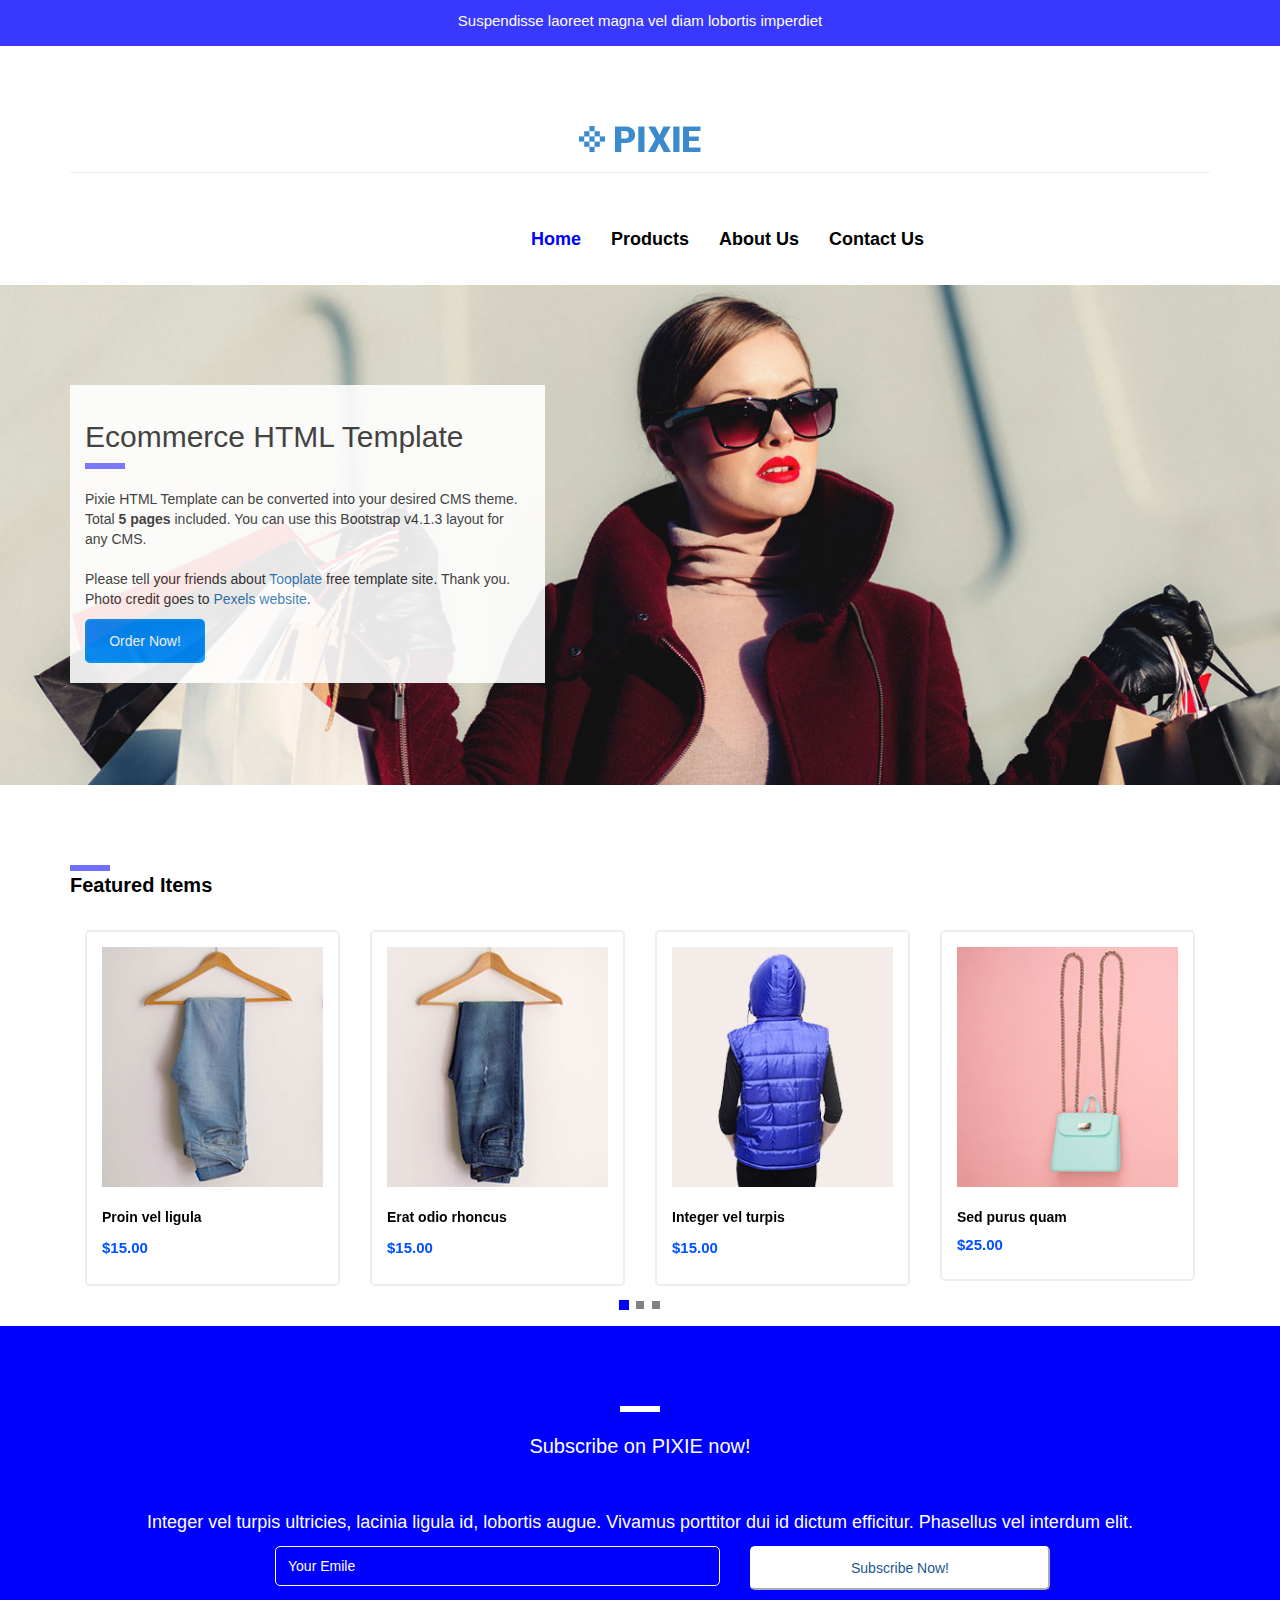
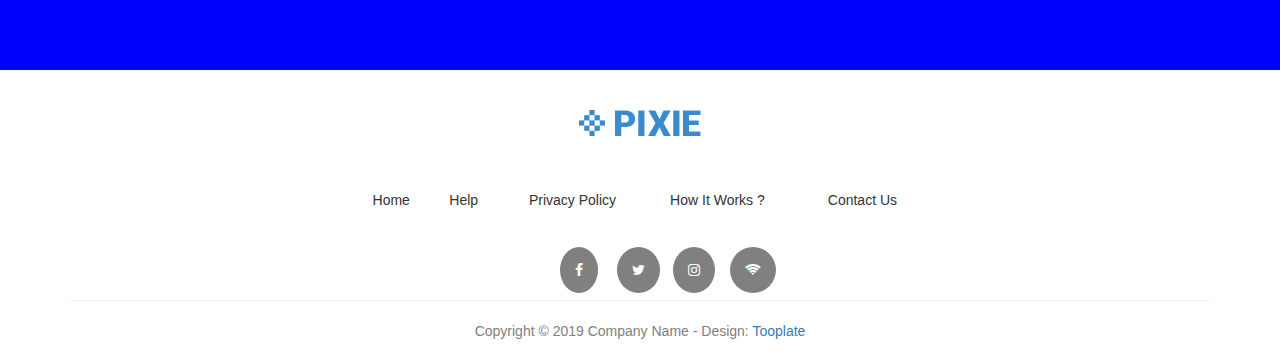
<file: index.html>
<!DOCTYPE html>
<html lang="en">
<head>
    <meta charset="UTF-8">
    <meta http-equiv="X-UA-Compatible" content="IE=edge">
    <meta name="viewport" content="width=device-width, initial-scale=1.0">
    <title>index</title>
    <link rel="stylesheet" href="css/style.css">
    <link rel="stylesheet" href="css/media.css">
     <link rel="stylesheet" href="css/bootstrap.min.css">
     <link rel="stylesheet" href="css/bootstrap.css">
 
    <link   rel="stylesheet" href="fontawesome/fonts/font-awesome.css">
</head>
<body>
 
    <div class="row">
     <div class="col-xs-12">
        <div class="laro text-center">
            <p class="sus">Suspendisse laoreet magna vel diam lobortis imperdiet</p>
           
        </div>
     </div>
   </div><br><br><br><br>
     <div class="container text-center">
        <div class="row">
            <div class="col-xs-12 hidden-xs">
                <img src="images/header-logo.png">
                <hr>
            </div>
           
        </div>
    </div><br>
    
     
     <nav class="navbar  " role="navigation" >
     <div class="text-center" >
        <div class="navbar-header">
             

            <button type="button" class="navbar-toggle" data-target="#ta" data-toggle="collapse">
                <span class="icon-bar">__</span>
                <span class="icon-bar">__</span>
                <span class="icon-bar">__</span>
            </button>
            <a href="#" class="span2 hidden-sm hidden-md hidden-lg" > <img class="img-responsive log" src="images/header-logo.png" alt=""> </a>
        </div>
        <div class="collapse navbar-collapse"  id="ta" >
            <ul class="nav navbar-nav" >
                
                <li class="nav-item ">
                    <a class="nav-link active" href="index.html">Home
                      <span class="sr-only">(current)</span>
                    </a>
                  </li>
                  <li class="nav-item">
                    <a class="nav-link" href="products.html">Products</a>
                  </li>
                  <li class="nav-item">
                    <a class="nav-link" href="about.html">About Us</a>
                  </li>
                  <li class="nav-item">
                    <a class="nav-link" href="contact.html">Contact Us</a>
                  </li>
            </ul>
        </div>
        </div>
     </nav>



     <div class="row">
         <div class="col-xs-12">
             
             <div class="pop">
                <div class="container">
                 <div class="ecom col-xs-12 col-md-5">
                    <h2>Ecommerce HTML Template</h2>
                    <div class="line-dec"></div><br>
                    <p>Pixie HTML Template can be converted into your desired CMS theme. Total <strong>5 pages</strong> included. You can use this Bootstrap v4.1.3 layout for any CMS. 
                    <br><br>Please tell your friends about <a class="toop" rel="nofollow" href="https://www.facebook.com/tooplate/">Tooplate</a> free template site. Thank you. Photo credit goes to <a class="toop" rel="nofollow" href="https://www.pexels.com">Pexels website</a>.</p>
                    <div class="main-button">
                      <a href="#">Order Now!</a>
                    </div>
                 </div>
             </div>
            </div>
         </div>
     </div><br><br><br><br>

    <div class="container">
     <div class="row">
         <div class="col-xs-12">
             <div class="line-dec"></div>
             <p class="feat">Featured Items</p>
         </div>
      </div>
     </div> <br>
     <div class="container">
     <div class="carousel slide" id="tarek" data-ride="carousel">
            
                    <ol  class="carousel-indicators">
                        <li class="active" data-target="#tarek" data-slide-to="0"></li>
                        <li  data-target="#tarek" data-slide-to="1"></li>
                        <li  data-target="#tarek" data-slide-to="2"></li>
                    </ol>
                 
            
             <div class="carousel-inner">
                 <div class="item active">
                    <div class="col-xs-6 col-md-3">
                        <div class="jens">
                            <img src="images/item-01.jpg" class="img-responsive"><br>
                            <p class="sed">Proin vel ligula</p>
                            <p class="dolar">$15.00</p>
                        </div>
                       
                    </div>
                    <div class="col-xs-6 col-md-3">
                        <div class="jens">
                            <img src="images/item-02.jpg" class="img-responsive"><br>
                            <p class="sed">Erat odio rhoncus</p>
                            <p class="dolar">$15.00</p>
                        </div>
                       
                    </div>
               
                    <div class="col-xs-6 col-md-3 ">
                        <div class="jens">
                            <img src="images/item-03.jpg" class="img-responsive"><br>
                            <p class="sed">Integer vel turpis</p>
                            <p class="dolar">$15.00</p>
                        </div>
                       
                    </div>
                    <div class="col-xs-6 col-md-3">
                        <div class="jens">
                            <img src="images/item-04.jpg" class="img-responsive"><br>
                            <p class="sed">Sed purus quam</p>
                            <h6 class="dolar">$25.00</h6>
                        </div>
                       
                    </div>
             </div>

             <div class="item">
                <div class="col-xs-6 col-md-3">
                    <div class="jens">
                        <img src="images/item-05.jpg" class="img-responsive"><br>
                        <p class="sed">Proin vel ligula</p>
                        <p class="dolar">$15.00</p>
                    </div>
                   
                </div>
                <div class="col-xs-6 col-md-3">
                    <div class="jens">
                        <img src="images/item-06.jpg" class="img-responsive"><br>
                        <p class="sed">Erat odio rhoncus</p>
                        <p class="dolar">$15.00</p>
                    </div>
                   
                </div>
           
                <div class="col-xs-6 col-md-3">
                    <div class="jens">
                        <img src="images/item-04.jpg" class="img-responsive"><br>
                        <p class="sed">Integer vel turpis</p>
                        <p class="dolar">$15.00</p>
                    </div>
                   
                </div>
                <div class="col-xs-6  col-md-3">
                    <div class="jens">
                        <img src="images/item-05.jpg" class="img-responsive"><br>
                        <p class="sed">Sed purus quam</p>
                        <p class="dolar">$25.00</p>
                    </div>
                   
                </div>
         </div>

         <div class="item">
            <div class="col-xs-6 col-md-3">
                <div class="jens">
                    <img src="images/item-06.jpg" class="img-responsive"><br>
                    <p class="sed">Proin vel ligula</p>
                    <p class="dolar">$15.00</p>
                </div>
               
            </div>
            <div class="col-xs-6 col-md-3">
                <div class="jens">
                    <img src="images/item-01.jpg" class="img-responsive"><br>
                    <p class="sed">Erat odio rhoncus</p>
                    <p class="dolar">$15.00</p>
                </div>
               
            </div>
       
            <div class="col-xs-6  col-md-3">
                <div class="jens">
                    <img src="images/item-02.jpg" class="img-responsive"><br>
                    <p class="sed">Integer vel turpis</p>
                    <p class="dolar">$15.00</p>
                </div>
               
            </div>
            <div class="col-xs-6 col-md-3">
                <div class="jens">
                    <img src="images/item-03.jpg" class="img-responsive"><br>
                    <p class="sed">Sed purus quam</p>
                    <p class="dolar">$25.00</p>
                </div>
               
            </div>
     </div>
          </div>
              </div>
              </div><br><br>





              
              <div class="row blou text-center ">
                  <div class="col-xs-12">
                      <div class="container text-center">
                     <div class="line-dec1"></div><br>
                     <p class="sups" >Subscribe on PIXIE now!</p>                       
                    </div> <br><br>
                     
                  </div>
                  <div class="col-xs-12">
                        <p class="sups1">Integer vel turpis ultricies, lacinia ligula id, lobortis augue. Vivamus porttitor dui id dictum efficitur. Phasellus vel interdum elit.</p>
                    </p>
                  </div>
                  <div class="container text-center ">
                  <div class="col-xs-12 col-md-5 col-sm-6  col-lg-offset-2">
                      <input class="form-control inp1" type="text" placeholder="Your Emile">
                  </div>
                  <div class="col-xs-12 col-sm-1 col-md-3 ">
                    <button type="submit" id="form-submit" class="button">Subscribe Now!</button>
                </div>
            </div>
           
              </div><br><br>





              
              <div class="container text-center">
                <div class="col-xs-12">
                    <img src="images/header-logo.png">
               </div><br><br><br><br>
                
                <div class="row text-center col-lg-offset-3 col-md-offset-2">
                    <div class="col-xs-2 col-md-1">
                        <span class="">Home</span>
                    </div>
                    <div class="col-xs-2 col-md-1">
                        <span class="">Help</span>
                    </div>
                    <div class="col-xs-3 col-md-2">
                        <span class="">Privacy Policy</span>
                    </div>
                    <div class="col-xs-3 col-md-2">
                        <span class="">How It Works ?</span>
                    </div>
                    <div class="col-xs-2 col-md-2">
                        <span class="">Contact Us</span>
                    </div>
                </div>
                <div class="row divspan text-center col-lg-offset-5 col-xs-offset-2 col-md-offset-5">
                    <div class="col-xs-2 col-md-1">
                        <span class=""><i class="fa fa-facebook"></i></span>
                    </div>
                    <div class="col-xs-2 col-md-1">
                        <span class=""><i class="fa fa-twitter"></i></span>
                    </div>
                    <div class="col-xs-2 col-md-1">
                        <span class=""><i class="fa fa-instagram"></i></span>
                    </div>
                    <div class="col-xs-2 col-md-1">
                        <span class=""><i class="fa fa-wifi"></i></span>
                    </div>
                    
                </div>
                <div class="row">
                    <div class="col-xs-12">
                             <hr>
                           <span class="comp">Copyright &copy; 2019 Company Name 
                   
                               - Design: <a class="cred" rel="nofollow" href="https://www.facebook.com/tooplate">Tooplate</a></span>
                     </div>
                </div><br>
            </div>
           
        
                
   
     

    





    <script src="js/jquery.js"></script>
    <script src="js/bootstrap.min.js"></script>
    <script src="js/script.js"></script>
</body>
</html>
</file>
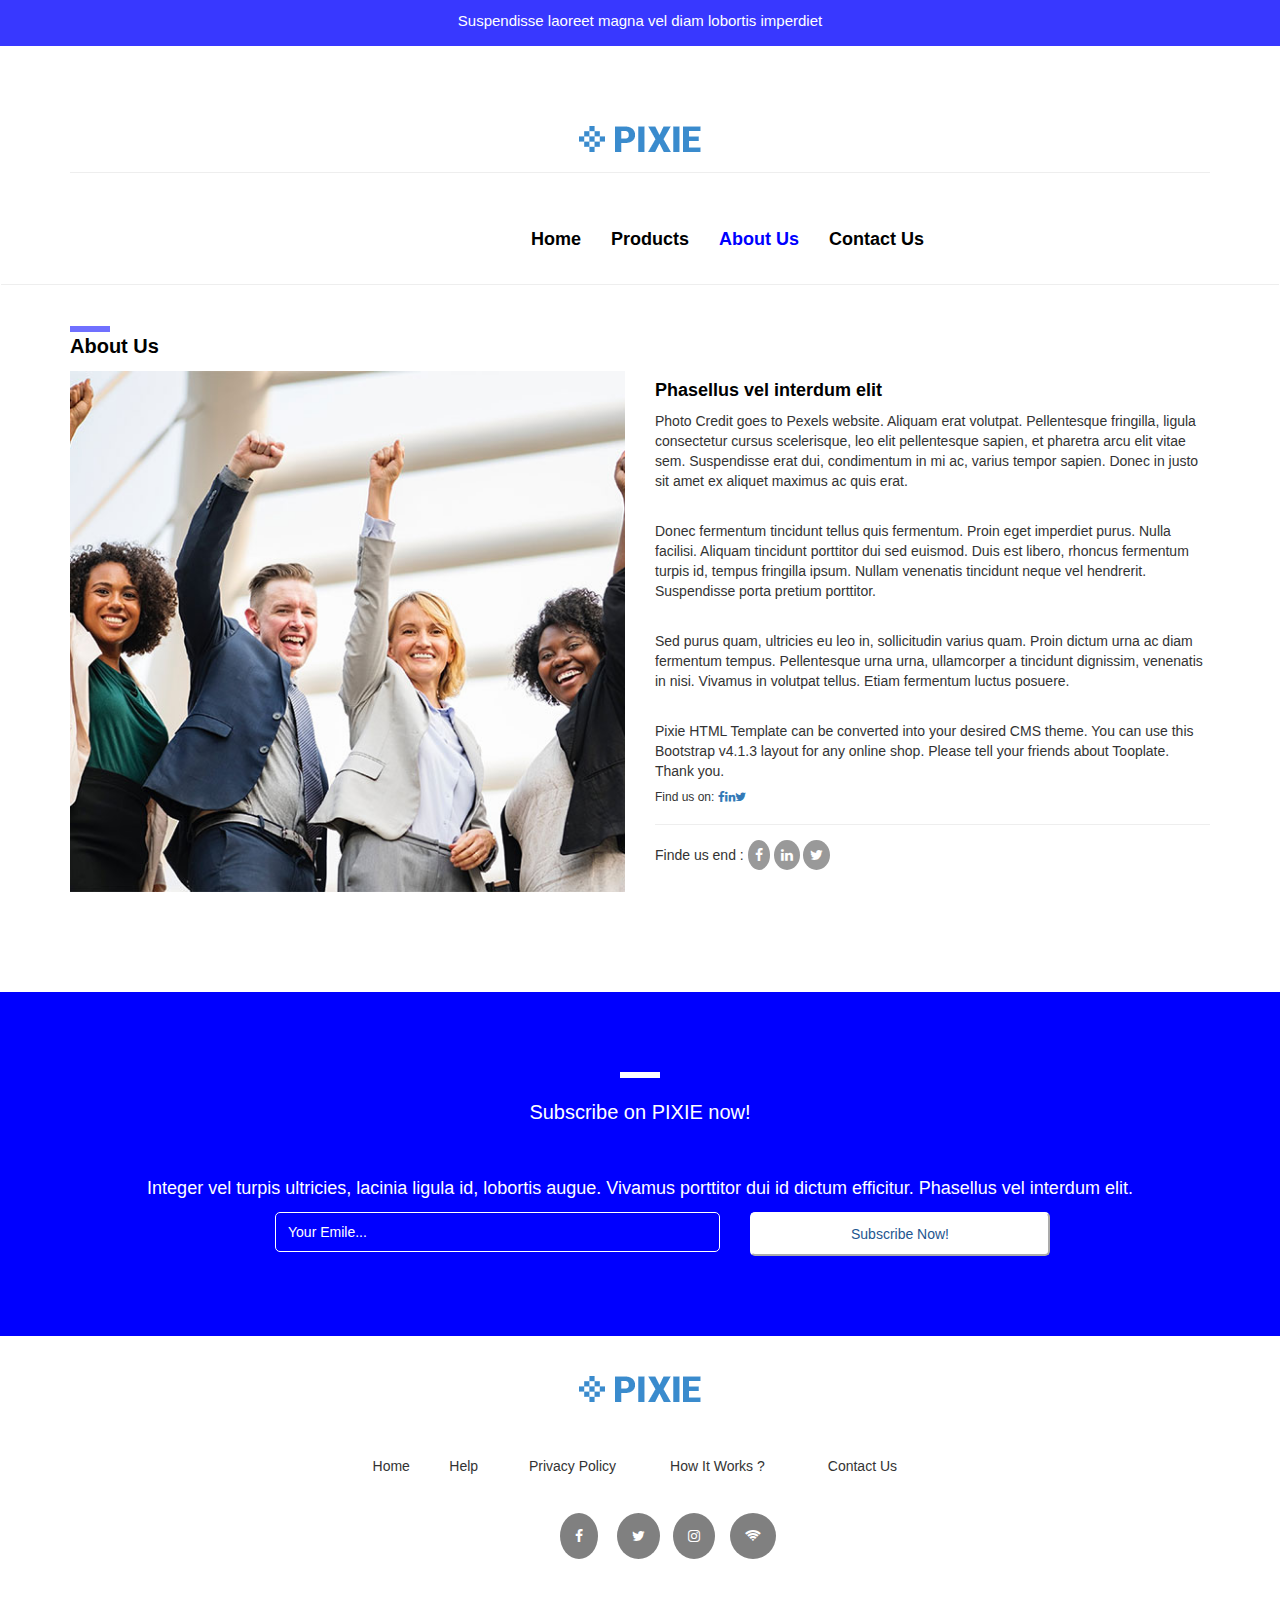
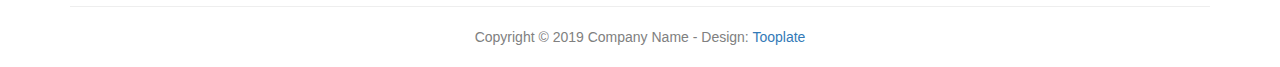
<file: About.html>
<!DOCTYPE html>
<html lang="en">
<head>
    <meta charset="UTF-8">
    <meta http-equiv="X-UA-Compatible" content="IE=edge">
    <meta name="viewport" content="width=device-width, initial-scale=1.0">
    <title>about</title>
    <link rel="stylesheet" href="css/style.css">
    <link rel="stylesheet" href="css/media.css">
     <link rel="stylesheet" href="css/bootstrap.min.css">
     <link rel="stylesheet" href="css/bootstrap.css">
     <link   rel="stylesheet" href="fontawesome/fonts/font-awesome.css">
</head>
<body>
   
    <div class="row">
     <div class="col-xs-12">
        <div class="laro text-center">
            <p class="sus">Suspendisse laoreet magna vel diam lobortis imperdiet</p>
        </div>
     </div>
   </div><br><br><br><br>
     <div class="container text-center">
        <div class="row">
            <div class="col-xs-12 hidden-xs">
                <img src="images/header-logo.png">
                <hr>
            </div>
           
        </div>
    </div><br>
    
     
     <nav class="navbar  " role="navigation" >
     <div class="text-center" >
        <div class="navbar-header">
             

            <button type="button" class="navbar-toggle" data-target="#ta" data-toggle="collapse">
                <span class="icon-bar">__</span>
                <span class="icon-bar">__</span>
                <span class="icon-bar">__</span>
            </button>
            <a href="#" class="span2 hidden-sm hidden-md hidden-lg" > <img class="img-responsive log" src="images/header-logo.png" alt=""> </a>
        </div>
        <div class="collapse navbar-collapse"  id="ta" >
            <ul class="nav navbar-nav" >
                
                <li class="nav-item ">
                    <a class="nav-link " href="index.html">Home
                      <span class="sr-only">(current)</span>
                    </a>
                  </li>
                  <li class="nav-item">
                    <a class="nav-link " href="products.html">Products</a>
                  </li>
                  <li class="nav-item">
                    <a class="nav-link active" href="About.html">About Us</a>
                  </li>
                  <li class="nav-item">
                    <a class="nav-link" href="contact.html">Contact Us</a>
                  </li>
            </ul>           
        </div>
        <hr>            
        </div>
     </nav>

     
         <div class="container">
             <div class="row">
                 <div class="col-xs-12">
                    <div class="line-dec"></div>
                    <p class="feat">About Us</p>
                </div>
                <div class="col-xs-12 col-md-6">
                    <img src="images/about-us.jpg" class="img img-responsive">
                </div>
                <div class="col-xs-12 col-md-6">
                    <h4 class="pha">Phasellus vel interdum elit</h4>
                    <p><span class="cred" >Photo Credit</span> goes to Pexels website. Aliquam erat volutpat. Pellentesque fringilla, ligula consectetur cursus scelerisque, leo elit pellentesque sapien, et pharetra arcu elit vitae sem. Suspendisse erat dui, condimentum in mi ac, varius tempor sapien. Donec in justo sit amet ex aliquet maximus ac quis erat.</p> 
                    <br>
                    <p>Donec fermentum tincidunt tellus quis fermentum. Proin eget imperdiet purus. Nulla facilisi. Aliquam tincidunt porttitor dui sed euismod. Duis est libero, rhoncus fermentum turpis id, tempus fringilla ipsum. Nullam venenatis tincidunt neque vel hendrerit. Suspendisse porta pretium porttitor.</p>
                    <br>
                    <p>Sed purus quam, ultricies eu leo in, sollicitudin varius quam. Proin dictum urna ac diam fermentum tempus. Pellentesque urna urna, ullamcorper a tincidunt dignissim, venenatis in nisi. Vivamus in volutpat tellus. Etiam fermentum luctus posuere.</p>
                    <br>
                    <p><span class="cred" >Pixie HTML Template</span> can be converted into your desired CMS theme. You can use this Bootstrap v4.1.3 layout for any online shop. Please tell your friends about <span class="cred">Tooplate</span>. Thank you.</p>
                    <div class="share">
                      <h6>Find us on: <span><a href="#"><i class="fa fa-facebook"></i></a><a href="#"><i class="fa fa-linkedin"></i></a><a href="#"><i class="fa fa-twitter"></i></a></span></h6>
                    </div>
                    <hr/>
                    <span class="">Finde us end :</span>
                    <span class="bbb"><i class="fa fa-facebook"></i></span>
                    <span class="bbb"><i class="fa fa-linkedin"></i></span>
                    <span class="bbb"><i class="fa fa-twitter"></i></span>
                </div>
                 </div>
             </div><br><br><br><br><br>
        













                <div class="row blou text-center ">
                    <div class="col-xs-12">
                        <div class="container text-center">
                       <div class="line-dec1"></div><br>
                       <p class="sups" >Subscribe on PIXIE now!</p>                       
                      </div> <br><br>
                       
                    </div>
                    <div class="col-xs-12">
                          <p class="sups1">Integer vel turpis ultricies, lacinia ligula id, lobortis augue. Vivamus porttitor dui id dictum efficitur. Phasellus vel interdum elit.</p>
                      </p>
                    </div>
                    <div class="container text-center ">
                    <div class="col-xs-12 col-md-5 col-sm-6  col-lg-offset-2">
                        <input class="form-control inp1" type="text" placeholder="Your Emile...">
                    </div>
                    <div class="col-xs-12 col-sm-1 col-md-3 ">
                      <button type="submit" id="form-submit" class="button">Subscribe Now!</button>
                  </div>
              </div>
             
                </div><br><br>
                <div class="container text-center">
                  <div class="col-xs-12">
                      <img src="images/header-logo.png">
                 </div><br><br><br><br>
                  
                  <div class="row text-center col-lg-offset-3 col-md-offset-2">
                      <div class="col-xs-2 col-md-1">
                          <span class="">Home</span>
                      </div>
                      <div class="col-xs-2 col-md-1">
                          <span class="">Help</span>
                      </div>
                      <div class="col-xs-3 col-md-2">
                          <span class="">Privacy Policy</span>
                      </div>
                      <div class="col-xs-3 col-md-2">
                          <span class="">How It Works ?</span>
                      </div>
                      <div class="col-xs-2 col-md-2">
                          <span class="">Contact Us</span>
                      </div>
                  </div>
                  <div class="row divspan text-center col-lg-offset-5 col-xs-offset-2 col-md-offset-5">
                      <div class="col-xs-2 col-md-1">
                          <span class=""><i class="fa fa-facebook"></i></span>
                      </div>
                      <div class="col-xs-2 col-md-1">
                          <span class=""><i class="fa fa-twitter"></i></span>
                      </div>
                      <div class="col-xs-2 col-md-1">
                          <span class=""><i class="fa fa-instagram"></i></span>
                      </div>
                      <div class="col-xs-2 col-md-1">
                          <span class=""><i class="fa fa-wifi"></i></span>
                      </div>
                      
                  </div><br><br>
             <div class="row">
                 <div class="col-xs-12">
                          <hr>
                        <span class="comp">Copyright &copy; 2019 Company Name 
                
                            - Design: <a class="cred" rel="nofollow" href="https://www.facebook.com/tooplate">Tooplate</a></span>
                  </div>
             </div><br>
         </div>
           
    <script src="js/jquery.js"></script>
    <script src="js/bootstrap.min.js"></script>
    <script src="js/script.js"></script>
</body>
</html>
</file>
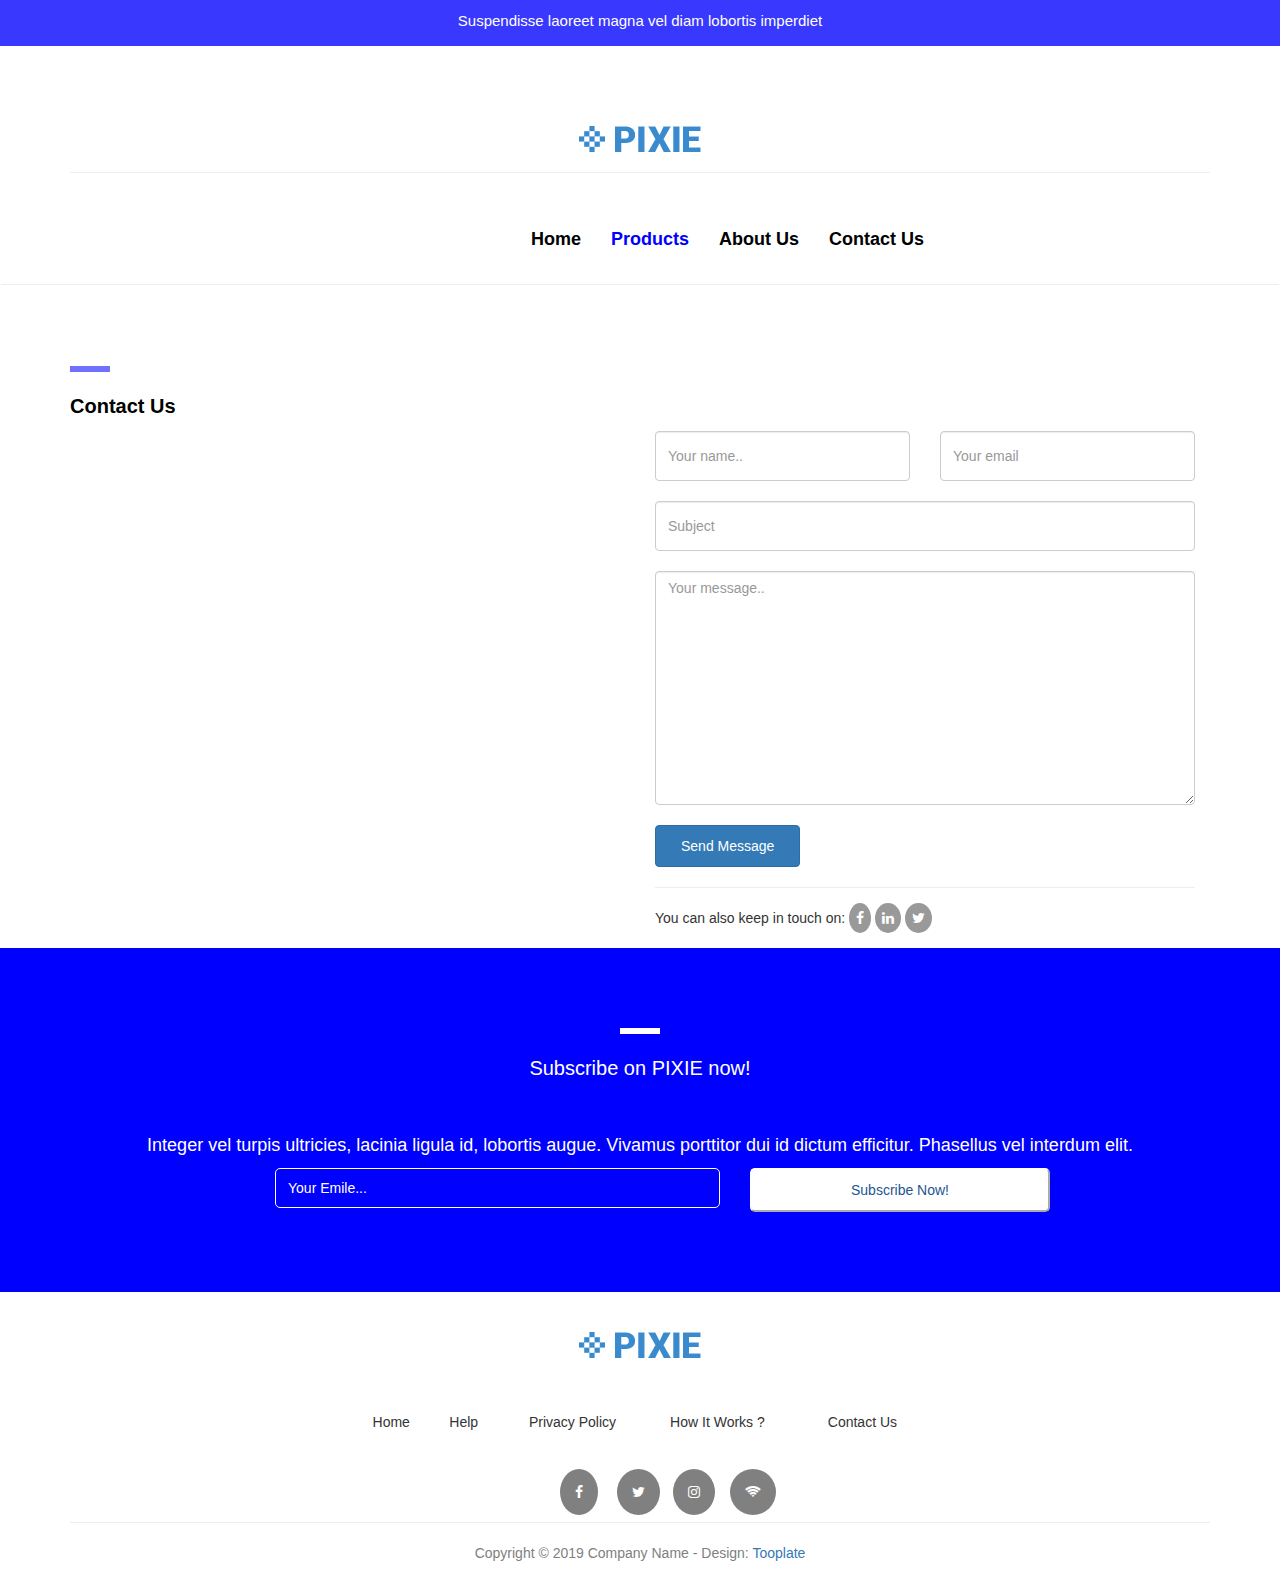
<file: contact.html>
<!DOCTYPE html>
<html lang="en">
<head> 
    <meta charset="UTF-8">
    <meta http-equiv="X-UA-Compatible" content="IE=edge">
    <meta name="viewport" content="width=device-width, initial-scale=1.0">
    <title>Contact</title>
    <link rel="stylesheet" href="css/style.css">
    <link rel="stylesheet" href="css/media.css">
     <link rel="stylesheet" href="css/bootstrap.min.css">
     <link rel="stylesheet" href="css/bootstrap.css">
  
     <link   rel="stylesheet" href="fontawesome/fonts/font-awesome.css">
     <style>
       
     </style>
</head>
<body>
   
    <div class="row">
        
           
      
     <div class="col-xs-12">
        <div class="laro text-center">
            <p class="sus">Suspendisse laoreet magna vel diam lobortis imperdiet</p>
        </div>
     </div>
   </div><br><br><br><br>
     <div class="container text-center">
        <div class="row">
            <div class="col-xs-12 hidden-xs">
                <img src="images/header-logo.png">
                <hr>
            </div>
           
        </div>
    </div><br>
    
     
     <nav class="navbar  " role="navigation" >
     <div class="text-center" >
        <div class="navbar-header">
             

            <button type="button" class="navbar-toggle" data-target="#ta" data-toggle="collapse">
                <span class="icon-bar">__</span>
                <span class="icon-bar">__</span>
                <span class="icon-bar">__</span>
            </button>
            <a href="#" class="span2 hidden-sm hidden-md hidden-lg" > <img class="img-responsive log" src="images/header-logo.png" alt=""> </a>
        </div>
        <div class="collapse navbar-collapse"  id="ta" >
            <ul class="nav navbar-nav" >
                
                <li class="nav-item ">
                    <a class="nav-link " href="index.html">Home
                      <span class="sr-only">(current)</span>
                    </a>
                  </li>
                  <li class="nav-item">
                    <a class="nav-link active" href="products.html">Products</a>
                  </li>
                  <li class="nav-item">
                    <a class="nav-link" href="About.html">About Us</a>
                  </li>
                  <li class="nav-item">
                    <a class="nav-link" href="contact.html">Contact Us</a>
                  </li>
            </ul>           
        </div>
        <hr>            
        </div>
     </nav><br><br>
    
    

    <div class="container">
     <div class="row">
         <div class="col-xs-12  ">
             <div class="line-dec"></div><br>
             <p class="feat">Contact Us</p>
         </div>
        
    </div>
    <div class=" col-md-6">
      <div id="">
       <iframe src="https://www.google.com/maps/embed?pb=!1m18!1m12!1m3!1d1197183.8373802372!2d-1.9415093691103689!3d6.781986417238027!2m3!1f0!2f0!3f0!3m2!1i1024!2i768!4f13.1!3m3!1m2!1s0xfdb96f349e85efd%3A0xb8d1e0b88af1f0f5!2sKumasi+Central+Market!5e0!3m2!1sen!2sth!4v1532967884907" width="100%" height="300px" frameborder="0" style="border:0" allowfullscreen></iframe>
    </div>
    </div>
    <div class="col-md-6">
        <form class="" method="post">
  <div class="row rinp">
        <div class="col-md-6">
            <input type="text" class="form-control" placeholder="Your name.." required="">
        </div>
        <div class="col-md-6 EM">
            <input type="text" class="form-control " placeholder="Your email" required="">
        </div>
        <div class="col-md-12 text3">
            <input type="text" class="form-control" placeholder="Subject" required="">
        </div>
        <div class="col-md-12 text3">
            <textarea type="text"  rows="11" class="form-control" placeholder="Your message.." required=""></textarea>
        </div>
        <div class="col-md-12 text3">      
              <button type="submit" id="form-submit" class="btn btn-primary">Send Message</button>  
        </div>
       <div class="col-md-12">
        <hr>
        <span class="">You can also keep in touch on:</span>
        <span class="bbb"><i class="fa fa-facebook"></i></span>
        <span class="bbb"><i class="fa fa-linkedin"></i></span>
        <span class="bbb"><i class="fa fa-twitter"></i></span>
        
       </div>
    </div>
</div>
  </div><br>
     
    

                <div class="row blou text-center ">
                    <div class="col-xs-12">
                        <div class="container text-center">
                       <div class="line-dec1"></div><br>
                       <p class="sups" >Subscribe on PIXIE now!</p>                       
                      </div> <br><br>
                       
                    </div>
                    <div class="col-xs-12">
                          <p class="sups1">Integer vel turpis ultricies, lacinia ligula id, lobortis augue. Vivamus porttitor dui id dictum efficitur. Phasellus vel interdum elit.</p>
                      </p>
                    </div>
                    <div class="container text-center ">
                    <div class="col-xs-12 col-md-5 col-sm-6  col-lg-offset-2">
                        <input class="form-control inp1" type="text" placeholder="Your Emile...">
                    </div>
                    <div class="col-xs-12 col-sm-1 col-md-3 ">
                      <button type="submit" id="form-submit" class="button">Subscribe Now!</button>
                  </div>
              </div>
             
                </div><br><br>
                <div class="container text-center">
                  <div class="col-xs-12">
                      <img src="images/header-logo.png">
                 </div><br><br><br><br>
                  
                  <div class="row text-center col-lg-offset-3 col-md-offset-2">
                      <div class="col-xs-2 col-md-1">
                          <span class="">Home</span>
                      </div>
                      <div class="col-xs-2 col-md-1">
                          <span class="">Help</span>
                      </div>
                      <div class="col-xs-3 col-md-2">
                          <span class="">Privacy Policy</span>
                      </div>
                      <div class="col-xs-3 col-md-2">
                          <span class="">How It Works ?</span>
                      </div>
                      <div class="col-xs-2 col-md-2">
                          <span class="">Contact Us</span>
                      </div>
                  </div>
                  <div class="row divspan text-center col-lg-offset-5 col-xs-offset-2 col-md-offset-5">
                      <div class="col-xs-2 col-md-1">
                          <span class=""><i class="fa fa-facebook"></i></span>
                      </div>
                      <div class="col-xs-2 col-md-1">
                          <span class=""><i class="fa fa-twitter"></i></span>
                      </div>
                      <div class="col-xs-2 col-md-1">
                          <span class=""><i class="fa fa-instagram"></i></span>
                      </div>
                      <div class="col-xs-2 col-md-1">
                          <span class=""><i class="fa fa-wifi"></i></span>
                      </div>
                      
                  </div>
                  <div class="row">
                    <div class="col-xs-12">
                             <hr>
                           <span class="comp">Copyright &copy; 2019 Company Name 
                   
                               - Design: <a class="cred" rel="nofollow" href="https://www.facebook.com/tooplate">Tooplate</a></span>
                     </div>
                </div><br>
              </div>
           
      
        

    <script src="js/jquery.js"></script>
    <script src="js/bootstrap.min.js"></script>
    <script src="js/script.js"></script>
</body>
</html>
</file>
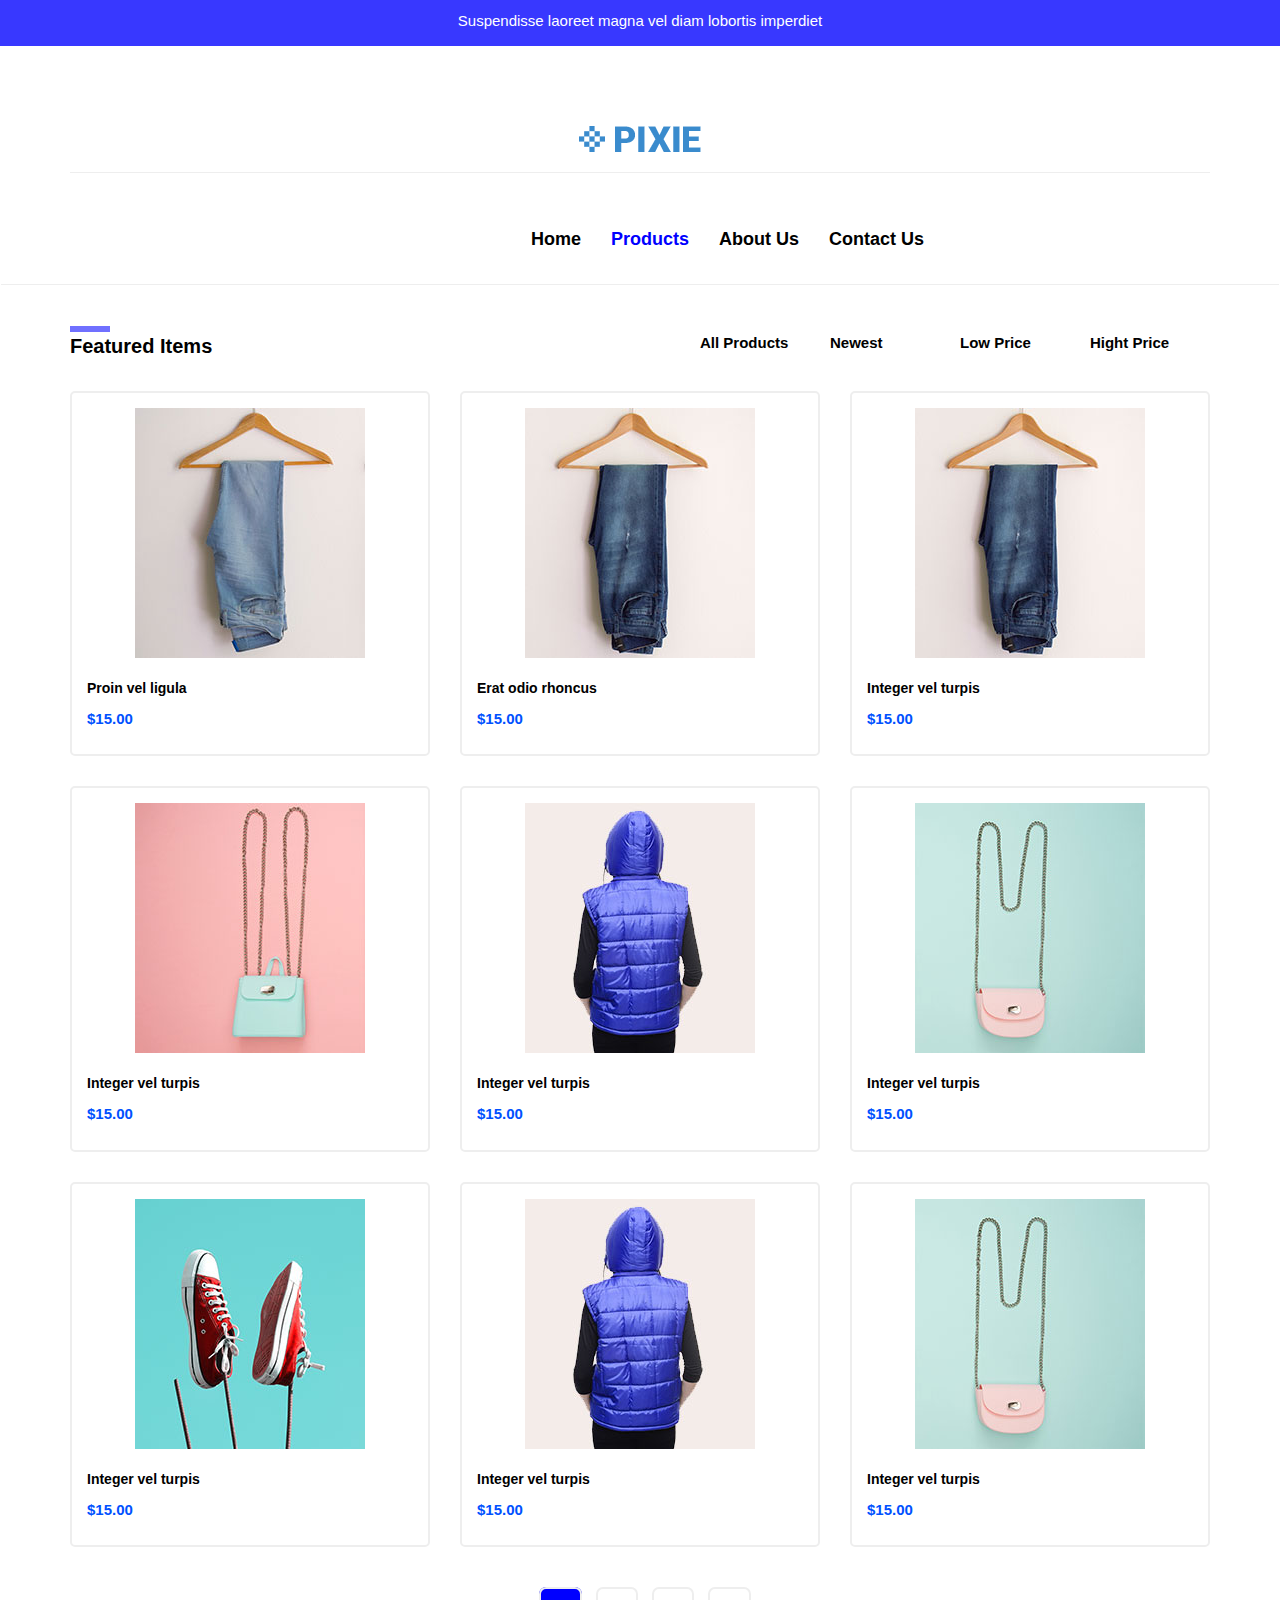
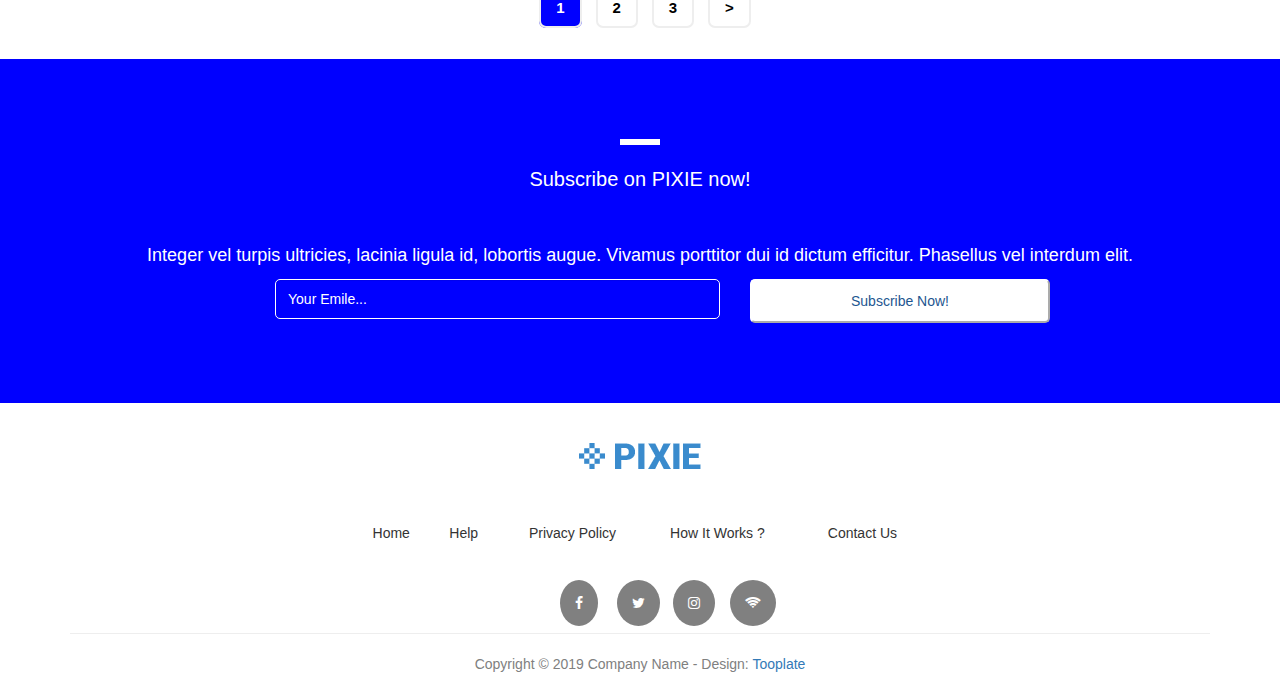
<file: products.html>
<!DOCTYPE html>
<html lang="en">
<head>
    <meta charset="UTF-8">
    <meta http-equiv="X-UA-Compatible" content="IE=edge">
    <meta name="viewport" content="width=device-width, initial-scale=1.0">
    <title>products</title>
    <link rel="stylesheet" href="css/style.css">
    <link rel="stylesheet" href="css/media.css">
     <link rel="stylesheet" href="css/bootstrap.min.css">
     <link rel="stylesheet" href="css/bootstrap.css">
    
     <link   rel="stylesheet" href="fontawesome/fonts/font-awesome.css">
</head>
<body>
    <div class="row">
     <div class="col-xs-12">
        <div class="laro text-center">
            <p class="sus">Suspendisse laoreet magna vel diam lobortis imperdiet</p>
        </div>
     </div>
   </div><br><br><br><br>
     <div class="container text-center">
        <div class="row">
            <div class="col-xs-12 hidden-xs">
                <img src="images/header-logo.png">
                <hr>
            </div>
           
        </div>
    </div><br>
    
     
     <nav class="navbar  " role="navigation" >
     <div class="text-center" >
        <div class="navbar-header">
             

            <button type="button" class="navbar-toggle" data-target="#ta" data-toggle="collapse">
                <span class="icon-bar">__</span>
                <span class="icon-bar">__</span>
                <span class="icon-bar">__</span>
            </button>
            <a href="#" class="span2 hidden-sm hidden-md hidden-lg" > <img class="img-responsive log" src="images/header-logo.png" alt=""> </a>
        </div>
        <div class="collapse navbar-collapse"  id="ta" >
            <ul class="nav navbar-nav" >
                
                <li class="nav-item ">
                    <a class="nav-link " href="index.html">Home
                      <span class="sr-only">(current)</span>
                    </a>
                  </li>
                  <li class="nav-item">
                    <a class="nav-link active" href="products.html">Products</a>
                  </li>
                  <li class="nav-item">
                    <a class="nav-link" href="About.html">About Us</a>
                  </li>
                  <li class="nav-item">
                    <a class="nav-link" href="contact.html">Contact Us</a>
                  </li>
            </ul>           
        </div>
        <hr>            
        </div>
     </nav>
    
    

    <div class="container">
     <div class="row">
         <div class="col-xs-7 col-sm-4 ">
             <div class="line-dec"></div>
             <p class="feat">Featured Items</p>
         </div>
         <div class="col-xs-12 col-sm-8  pro">
             <div class="row pro" >
                <div class="col-xs-4 col-sm-3 col-md-2">
                    <span class="all">All Products</span>
                </div>
                <div class="col-xs-3 col-sm-2 col-md-2">
                   <span class="new">Newest</span>
                 </div>
                 <div class="col-xs-4 col-sm-3 col-md-2">
                       <span class="low">Low Price</span>
                 </div>
                       <div class="col-xs-4 col-sm-3 col-md-2">
                           <span class="hig">Hight Price</span>
                        </div>
                  
             </div>
            
             </div>
         </div>
      </div>
     </div> <br>
       <div class="container">
           <div class="row">
               <div class="down">
               <div class="col-xs-12 col-sm-4 ph2">
                   
                    <div class="jens">
                        <img src="images/item-01.jpg" class="img-responsive"><br>
                        <p class="sed">Proin vel ligula</p>
                        <p class="dolar">$15.00</p>
                    </div>
                 </div>
                 
                   
                     <div class="col-xs-12 col-sm-4 ph1">
                    <div class="jens">
                        <img src="images/item-02.jpg" class="img-responsive"><br>
                        <p class="sed">Erat odio rhoncus</p>
                        <p class="dolar">$15.00</p>
                    </div>
                    </div>
               
               
                    <div class="col-xs-12 col-sm-4 ph3">
                        <div class="jens">
                            <img src="images/item-02.jpg" class="img-responsive"><br>
                             <p class="sed">Integer vel turpis</p>
                            <p class="dolar">$15.00</p>
                        </div>
                        </div>
             </div>
                       
                  <div class="down">
                        <div class="col-xs-12 col-sm-4 ph2">
                            <div class="jens">
                                <img src="images/item-04.jpg" class="img-responsive"><br>
                                 <p class="sed">Integer vel turpis</p>
                                <p class="dolar">$15.00</p>
                            </div>
                        </div>
                           
                           
                                <div class="col-xs-12 col-sm-4 ph1">
                                    <div class="jens">
                                        <img src="images/item-03.jpg" class="img-responsive"><br>
                                         <p class="sed">Integer vel turpis</p>
                                        <p class="dolar">$15.00</p>
                                    </div>
                                    </div>
                                   
                                  
                                    <div class="col-xs-12 col-sm-4 ph3">
                                        <div class="jens">
                                            <img src="images/item-05.jpg" class="img-responsive"><br>
                                             <p class="sed">Integer vel turpis</p>
                                            <p class="dolar">$15.00</p>
                                        </div>
                                        </div>
                            </div>
                                       
                              <div class="down">
                                        <div class="col-xs-12 col-sm-4 ph2">
                                            <div class="jens">
                                                <img src="images/item-06.jpg" class="img-responsive"><br>
                                                 <p class="sed">Integer vel turpis</p>
                                                <p class="dolar">$15.00</p>
                                            </div>
                                       </div>
                                            
                                   
                                    <div class="col-xs-12 col-sm-4 ph1">
                                        <div class="jens">
                                            <img src="images/item-03.jpg" class="img-responsive"><br>
                                             <p class="sed">Integer vel turpis</p>
                                            <p class="dolar">$15.00</p>
                                        </div>
                                  </div>
                                       
                                      
                                        <div class="col-xs-12 col-sm-4 ph3">
                                            <div class="jens">
                                                <img src="images/item-05.jpg" class="img-responsive"><br>
                                                 <p class="sed">Integer vel turpis</p>
                                                <p class="dolar">$15.00</p>
                                            </div>
                                         </div>
                             </div> 
                      </div>
                </div><br>
                    <div class="container text-center">
                        <div class="row">
                            <div class="col-xs-12">
                                <span class="nambar active">1</span>
                                <span class="nambar">2</span>
                                <span class="nambar">3</span>
                                <span class="nambar">></span>
                            </div>
                        </div>
                    </div><br><br>
















                    

                <div class="row blou text-center ">
                    <div class="col-xs-12">
                        <div class="container text-center">
                       <div class="line-dec1"></div><br>
                       <p class="sups" >Subscribe on PIXIE now!</p>                       
                      </div> <br><br>
                       
                    </div>
                    <div class="col-xs-12">
                          <p class="sups1">Integer vel turpis ultricies, lacinia ligula id, lobortis augue. Vivamus porttitor dui id dictum efficitur. Phasellus vel interdum elit.</p>
                      </p>
                    </div>
                    <div class="container text-center ">
                    <div class="col-xs-12 col-md-5 col-sm-6  col-lg-offset-2">
                        <input class="form-control inp1" type="text" placeholder="Your Emile...">
                    </div>
                    <div class="col-xs-12 col-sm-1 col-md-3 ">
                      <button type="submit" id="form-submit" class="button">Subscribe Now!</button>
                  </div>
              </div>
             
                </div><br><br>
                <div class="container text-center">
                  <div class="col-xs-12">
                      <img src="images/header-logo.png">
                 </div><br><br><br><br>
                  
                  <div class="row text-center col-lg-offset-3 col-md-offset-2">
                      <div class="col-xs-2 col-md-1">
                          <span class="">Home</span>
                      </div>
                      <div class="col-xs-2 col-md-1">
                          <span class="">Help</span>
                      </div>
                      <div class="col-xs-3 col-md-2">
                          <span class="">Privacy Policy</span>
                      </div>
                      <div class="col-xs-3 col-md-2">
                          <span class="">How It Works ?</span>
                      </div>
                      <div class="col-xs-2 col-md-2">
                          <span class="">Contact Us</span>
                      </div>
                  </div>
                  <div class="row divspan text-center col-lg-offset-5 col-xs-offset-2 col-md-offset-5">
                      <div class="col-xs-2 col-md-1">
                          <span class=""><i class="fa fa-facebook"></i></span>
                      </div>
                      <div class="col-xs-2 col-md-1">
                          <span class=""><i class="fa fa-twitter"></i></span>
                      </div>
                      <div class="col-xs-2 col-md-1">
                          <span class=""><i class="fa fa-instagram"></i></span>
                      </div>
                      <div class="col-xs-2 col-md-1">
                          <span class=""><i class="fa fa-wifi"></i></span>
                      </div>
                      
                  </div>
                  <div class="row">
                    <div class="col-xs-12">
                             <hr>
                           <span class="comp">Copyright &copy; 2019 Company Name 
                   
                               - Design: <a class="cred" rel="nofollow" href="https://www.facebook.com/tooplate">Tooplate</a></span>
                     </div>
                </div><br>
              </div>
           
      
        

    <script src="js/jquery.js"></script>
    <script src="js/bootstrap.min.js"></script>
    <script src="js/script.js"></script>
</body>
</html>
</file>
<file: css/style.css>
.laro{
    background-color: rgba(0, 0, 255, 0.781);
    padding: 5px;
   
  
   
}
.log{
    position: relative;
   left: 15px;
   top:8px
}
.sus{
    color: white;
    font-size: 15px;
    margin-top: 5px;
}
.navbar-header .navbar-toggle{
    color: white;
    background-color: blue;
    padding: 10px;
    border-radius: 5px;
   
}
.icon-bar{
    position: relative;
    top:-17px;
    font-weight: bold;
    font-size:17px
}
ul{
   position: relative;
   left:500px
}
.nav-link{
    color:black;
    font-weight: bolder;
    font-size: 18px;
}
 .nav-link.active{
    color: blue;

}
.pop{
    background-image:url(../images/banner-bg.jpg);
    background-repeat:no-repeat;
    background-size: cover;
    height: 500px;
    background-position: bottom center;
}
.ecom{
    background-color: white;
    opacity: 0.9;
   
   padding-left: 20px;
   padding-top: 15px;
   padding-right: 20px;
   padding-bottom: 20px;
     margin-top: 100px;
   
}
.main-button{
    border: 2px solid rgb(0, 153, 255);
    background-color:rgb(0, 140, 255);
   width: 120px;
   padding: 10px 10px;
   text-align: center;
   
   border-radius: 5px;

}
.main-button a{
    color: white;
}
.main-button:hover{
    opacity: 0.6;
    text-decoration: none;
    cursor:pointer;
    transition: 0.8s;

}
.line-dec{
    width: 40px;
    height: 6px;
    background-color: rgba(0, 0, 255, 0.562)
}
.toop:hover{
text-decoration: none;
}
.feat{
    font-size: 20px;
    font-weight: bolder;
    color:black;
}
.dolar{
    color: rgb(0, 81, 255);
      font-weight: bolder;
      font-size: 15px;
}
.jens{
    border: 2px solid #eee;
   padding: 15px;
   border-radius: 5px;
}
.jens img{
    margin: auto;
}
.sed{
    color: black;
   font-weight: bold;
}

.slide .carousel-indicators li{
    background-color: gray;
    border-radius: 0px;
    position: relative;
    bottom: -60px;
}
.carousel-indicators li.active{
    background-color: blue;
}
.blou{
    background-color: blue;
    padding: 80px 0px;
    
   
}
.line-dec1{
    background-color:white;
    width: 40px;
    height: 6px;
    margin: auto;
}
.sups{
    color: white;
    font-size: 20px;
}
.sups1{
    color: white;
    font-size: 18px;
}
.button{
   padding: 10px 30px;
   width: 300px;
   background-color: white;
   color: #1E5690;
   outline: none;
   border-color: white;
  border-radius: 5px;
  

}
.col-md-5 .inp1{
    background-color: blue;
    border-radius: 5px;
    color:white ;
    border-color: white;
    height:40px;

}
.container .col-md-5 ::placeholder{
    color: white;
}
.divspan .col-xs-2 span{
    border-radius:50%;
    padding: 15px;
    background-color: gray;
    cursor: pointer;
    color:white
}
.divspan .col-xs-2 span:hover{
    background-color: blue;
    transition: ease-in-out all .3s;
}
.divspan
{
    margin-top: 50px;
}
.pro{
   position: relative;
     right:-120px;
     top:3px;
     color: black;
     font-weight: bold;
     font-size: 15px;
     cursor: pointer;
}
.down .col-xs-12{
 margin-bottom: 30px;
  
}
.nambar{
    margin-left: 10px;
    border: 2px solid #eee;
    padding: 10px 15px;
    border-radius: 7px;
    color:black;
    font-weight: bold;
    font-size: 15px;
}
.container .col-xs-12 .active{
    background-color: blue;
    color: white;
}
.nambar:hover{
    background-color: blue;
    color: white;
    transition: 0.5s;
    cursor: pointer;
}
.pha{
    color: black;
    font-weight: bold;
}
.cred:hover{
    text-decoration: none;
}
.bbb{
 border-radius: 50%;
 background-color: gray;
 color: white;
 padding: 7px;
 opacity: 0.8;
 cursor: pointer;
}
.bbb:hover{
    background-color: blue;
}
.comp{
    color: gray;
}
.rinp input{
  height:50px
}
.text3
{
    margin-top:20px
}
.text3 .btn-primary
{
    padding: 10px 25px;
}
</file>
<file: css/media.css>
@media(max-width:1024px)
{
    .pro{
        position: relative;
          right:0px;
          top:0px
     }
     .col-md-6 form .rinp .EM
     {
     
       margin-top:20px;
     }
}




@media(width:768px)
{
    .button{
        width:200px;
    }
    ul{
        position: relative;
        left:200px
     }
    
}
@media(width:280px)
{
    .button{
        width:140px;
        padding: 4px 40px;
   
}
}
@media(max-width:765px)
{
    .col-md-3 .button{
       margin-top: 20px;
    }
    ul{
        position: relative;
        left:0px
     }
}
@media(width:1024px)
{
   
    ul{
        position: relative;
        left:300px
     }
    
}
@media(width:540px)
{
   
   .jens img
   {
       width: 100%;
       height: 400px;
   }
}
</file>
